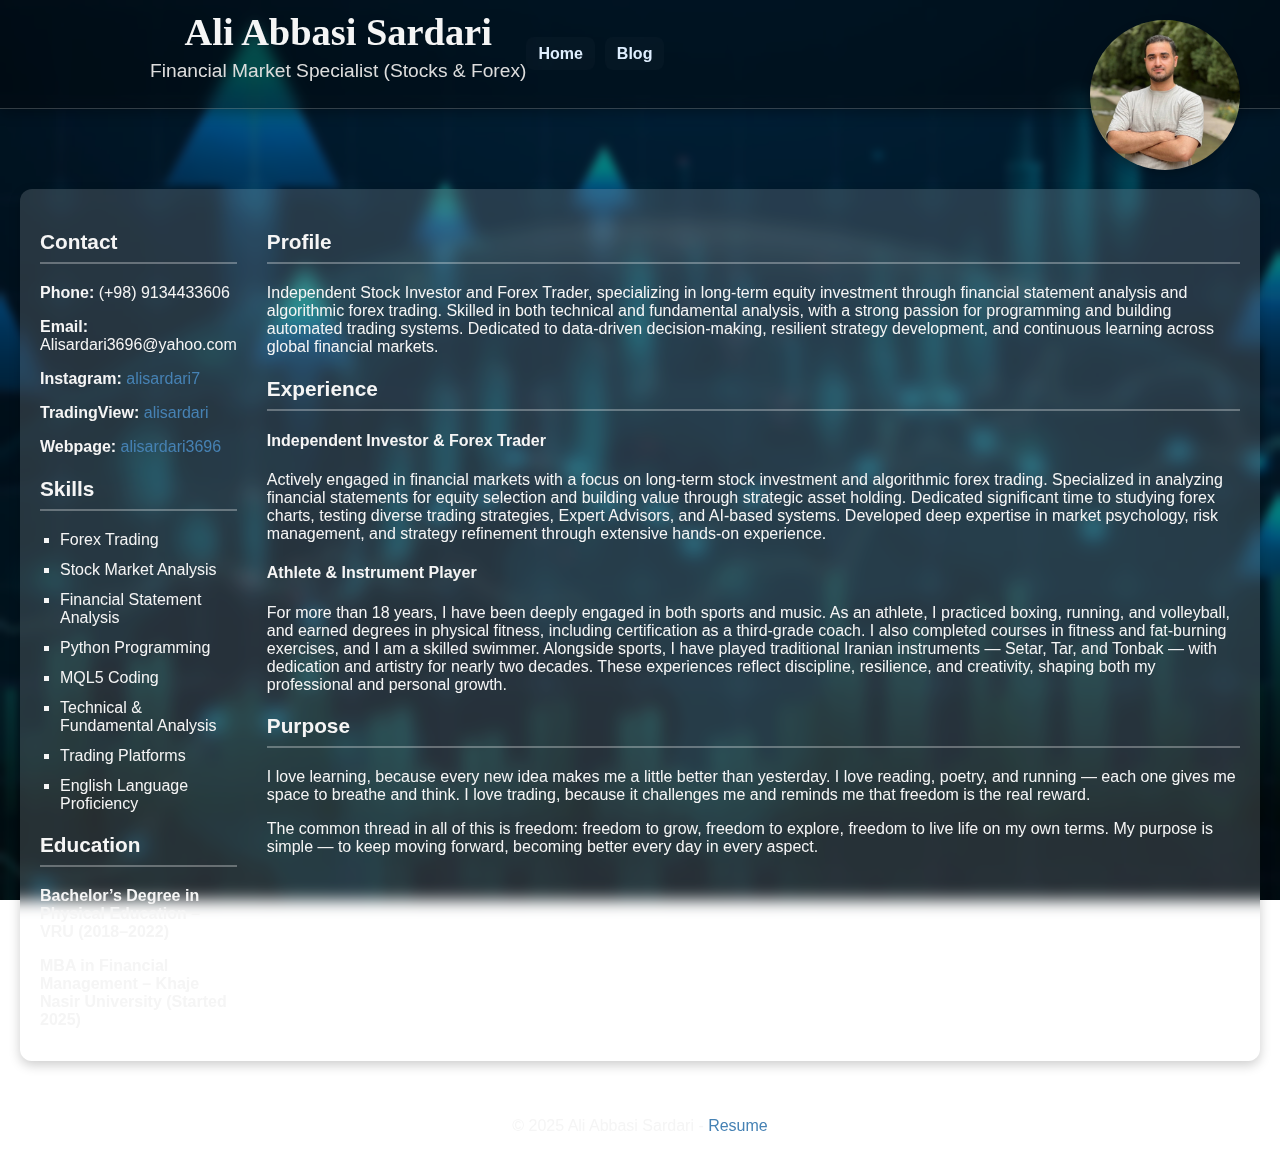
<file: index.html>
<!DOCTYPE html>
<html lang="en">
<head>
  <meta charset="UTF-8">
  <meta name="viewport" content="width=device-width, initial-scale=1.0">
  <title>Ali Abbasi Sardari - Portfolio</title>
  <link rel="stylesheet" href="style.css">
</head>
<body>
  <!-- Header -->
  <header>
    <div class="header-text">
      <h1>Ali Abbasi Sardari</h1>
      <h2>Financial Market Specialist (Stocks & Forex)</h2>
    </div>

    <!-- Added navigation so Blog is reachable from Home -->
    <nav class="main-nav" aria-label="Main navigation">
      <ul>
        <li><a href="index.html" class="active">Home</a></li>
        <li><a href="blog.html">Blog</a></li>
      </ul>
    </nav>
  </header>

  <!-- Profile photo floating above everything -->
  <img src="ali.jpg" alt="Ali Abbasi Sardari" class="profile-photo">

  <!-- Two-column layout -->
  <div class="container">
    <!-- Left sidebar -->
    <aside class="sidebar">
      <section class="contact">
        <h3>Contact</h3>
        <p><strong>Phone:</strong> (+98) 9134433606</p>
        <p><strong>Email:</strong> Alisardari3696@yahoo.com</p>
        <p><strong>Instagram:</strong> <a href="https://instagram.com/alisardari7">alisardari7</a></p>
        <p><strong>TradingView:</strong> <a href="https://tradingview.com/u/alisardari">alisardari</a></p>
        <p><strong>Webpage:</strong> <a href="https://alisardari3696.github.io/">alisardari3696</a></p>
      </section>

      <section class="skills">
        <h3>Skills</h3>
        <ul>
          <li>Forex Trading</li>
          <li>Stock Market Analysis</li>
          <li>Financial Statement Analysis</li>
          <li>Python Programming</li>
          <li>MQL5 Coding</li>
          <li>Technical & Fundamental Analysis</li>
          <li>Trading Platforms</li>
          <li>English Language Proficiency</li>
        </ul>
      </section>

      <section class="education">
        <h3>Education</h3>
        <p><strong>Bachelor’s Degree in Physical Education – VRU (2018–2022)</strong></p>
        <p><strong>MBA in Financial Management – Khaje Nasir University (Started 2025)</strong></p>
      </section>
    </aside>

    <!-- Right main content -->
    <main class="main-content">
      <section class="profile">
        <h3>Profile</h3>
        <p>Independent Stock Investor and Forex Trader, specializing in long-term equity investment through financial statement analysis and algorithmic forex trading. Skilled in both technical and fundamental analysis, with a strong passion for programming and building automated trading systems. Dedicated to data-driven decision-making, resilient strategy development, and continuous learning across global financial markets.</p>
      </section>

<section class="experience">
  <h3>Experience</h3>
  <h4>Independent Investor & Forex Trader</h4>
  <p>Actively engaged in financial markets with a focus on long-term stock
investment and algorithmic forex trading. Specialized in analyzing
financial statements for equity selection and building value through
strategic asset holding. Dedicated significant time to studying forex
charts, testing diverse trading strategies, Expert Advisors, and AI-based
systems. Developed deep expertise in market psychology, risk
management, and strategy refinement through extensive hands-on
experience.</p>

  <!-- New Athlete & Instrument Player Experience -->
  <h4>Athlete & Instrument Player</h4>
  <p>
    For more than 18 years, I have been deeply engaged in both sports and music.  
    As an athlete, I practiced boxing, running, and volleyball, and earned degrees in physical fitness, including certification as a third-grade coach.  
    I also completed courses in fitness and fat-burning exercises, and I am a skilled swimmer.  
    Alongside sports, I have played traditional Iranian instruments — Setar, Tar, and Tonbak — with dedication and artistry for nearly two decades.  
    These experiences reflect discipline, resilience, and creativity, shaping both my professional and personal growth.
  </p>
</section>


      <section class="freedom-growth">
        <h3>Purpose</h3>
        <p>
          I love learning, because every new idea makes me a little better than yesterday. 
          I love reading, poetry, and running — each one gives me space to breathe and think. 
          I love trading, because it challenges me and reminds me that freedom is the real reward.
        </p>
        <p>
          The common thread in all of this is freedom: freedom to grow, freedom to explore, 
          freedom to live life on my own terms. My purpose is simple — to keep moving forward, 
          becoming better every day in every aspect.
        </p>
      </section>
    </main>
  </div>

  <!-- Footer -->
  <footer>
    <p>© 2025 Ali Abbasi Sardari -
      <a href="resume.pdf" download>Resume</a>
    </p>
  </footer>
</body>
</html>
</file>
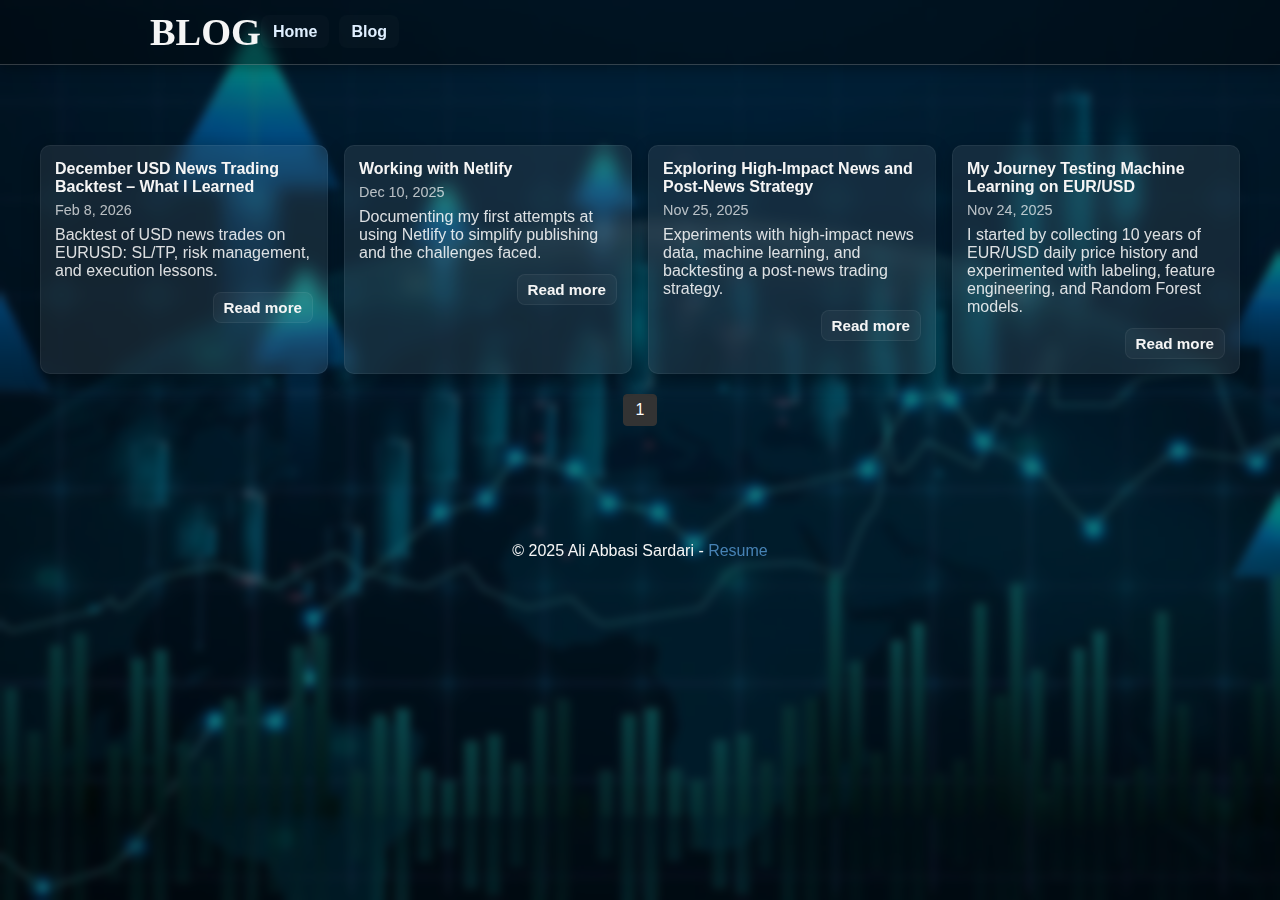
<file: blog.html>
<!doctype html>
<html lang="en">
<head>
  <meta charset="utf-8" />
  <meta name="viewport" content="width=device-width,initial-scale=1" />
  <title>Blog — Ali Abbasi Sardari</title>
  <link rel="stylesheet" href="style.css">
  <style>
    /* Basic pagination styling */
    .pagination {
      margin: 20px 0;
      text-align: center;
    }
    .pagination a {
      display: inline-block;
      margin: 0 5px;
      padding: 6px 12px;
      border: 1px solid #ccc;
      border-radius: 4px;
      text-decoration: none;
      color: #333;
    }
    .pagination a.active {
      background-color: #333;
      color: #fff;
      border-color: #333;
    }
    .pagination a:hover {
      background-color: #eee;
    }
  </style>
</head>
<body class="site">
  <header>
    <div class="header-text">
      <h1>BLOG</h1>
    </div>

    <nav class="main-nav" aria-label="Main navigation">
      <ul>
        <li><a href="index.html">Home</a></li>
        <li><a href="blog.html" class="active">Blog</a></li>
      </ul>
    </nav>
  </header>

  <main class="blog-wrap">
    <section class="blog-grid" id="blogGrid" aria-label="Posts list">
      <!-- Cards will be injected here by JavaScript -->
    </section>

    <!-- Pagination navigation -->
    <div class="pagination" id="pagination"></div>
  </main>

  <footer style="margin-top:34px;text-align:center">
    <p>© 2025 Ali Abbasi Sardari - <a href="resume.pdf" download>Resume</a></p>
  </footer>

  <!-- Pagination script -->
  <script>
    const posts = [
      { title: "December USD News Trading Backtest – What I Learned", date: "Feb 8, 2026", excerpt: "Backtest of USD news trades on EURUSD: SL/TP, risk management, and execution lessons.", link: "posts/2026-2-8-economic-calander.html" },
      { title: "Working with Netlify", date: "Dec 10, 2025", excerpt: "Documenting my first attempts at using Netlify to simplify publishing and the challenges faced.", link: "posts/2025-12-10-working-with-netlify.html" },
      { title: "Exploring High-Impact News and Post-News Strategy", date: "Nov 25, 2025", excerpt: "Experiments with high-impact news data, machine learning, and backtesting a post-news trading strategy.", link: "posts/2025-11-25-testing-news-eurusd.html" },
      { title: "My Journey Testing Machine Learning on EUR/USD", date: "Nov 24, 2025", excerpt: "I started by collecting 10 years of EUR/USD daily price history and experimented with labeling, feature engineering, and Random Forest models.", link: "posts/2025-11-24-testing-ml-eurusd.html" }
      // Add more posts here
    ];

    const postsPerPage = 8;
    let currentPage = 1;

    function renderPosts(page) {
      const blogGrid = document.getElementById("blogGrid");
      blogGrid.innerHTML = "";
      const start = (page - 1) * postsPerPage;
      const end = start + postsPerPage;
      const paginatedPosts = posts.slice(start, end);

      paginatedPosts.forEach(post => {
        blogGrid.innerHTML += `
          <article class="blog-card">
            <h4>${post.title}</h4>
            <div class="meta">${post.date}</div>
            <p>${post.excerpt}</p>
            <a class="btn read-more" href="${post.link}">Read more</a>
          </article>
        `;
      });
    }

    function renderPagination() {
      const pagination = document.getElementById("pagination");
      pagination.innerHTML = "";
      const pageCount = Math.ceil(posts.length / postsPerPage);

      for (let i = 1; i <= pageCount; i++) {
        pagination.innerHTML += `<a href="#" onclick="goToPage(${i})" class="${i === currentPage ? 'active' : ''}">${i}</a>`;
      }
    }

    function goToPage(page) {
      currentPage = page;
      renderPosts(page);
      renderPagination();
    }

    // Initial render
    renderPosts(currentPage);
    renderPagination();
  </script>
</body>
</html>
</file>
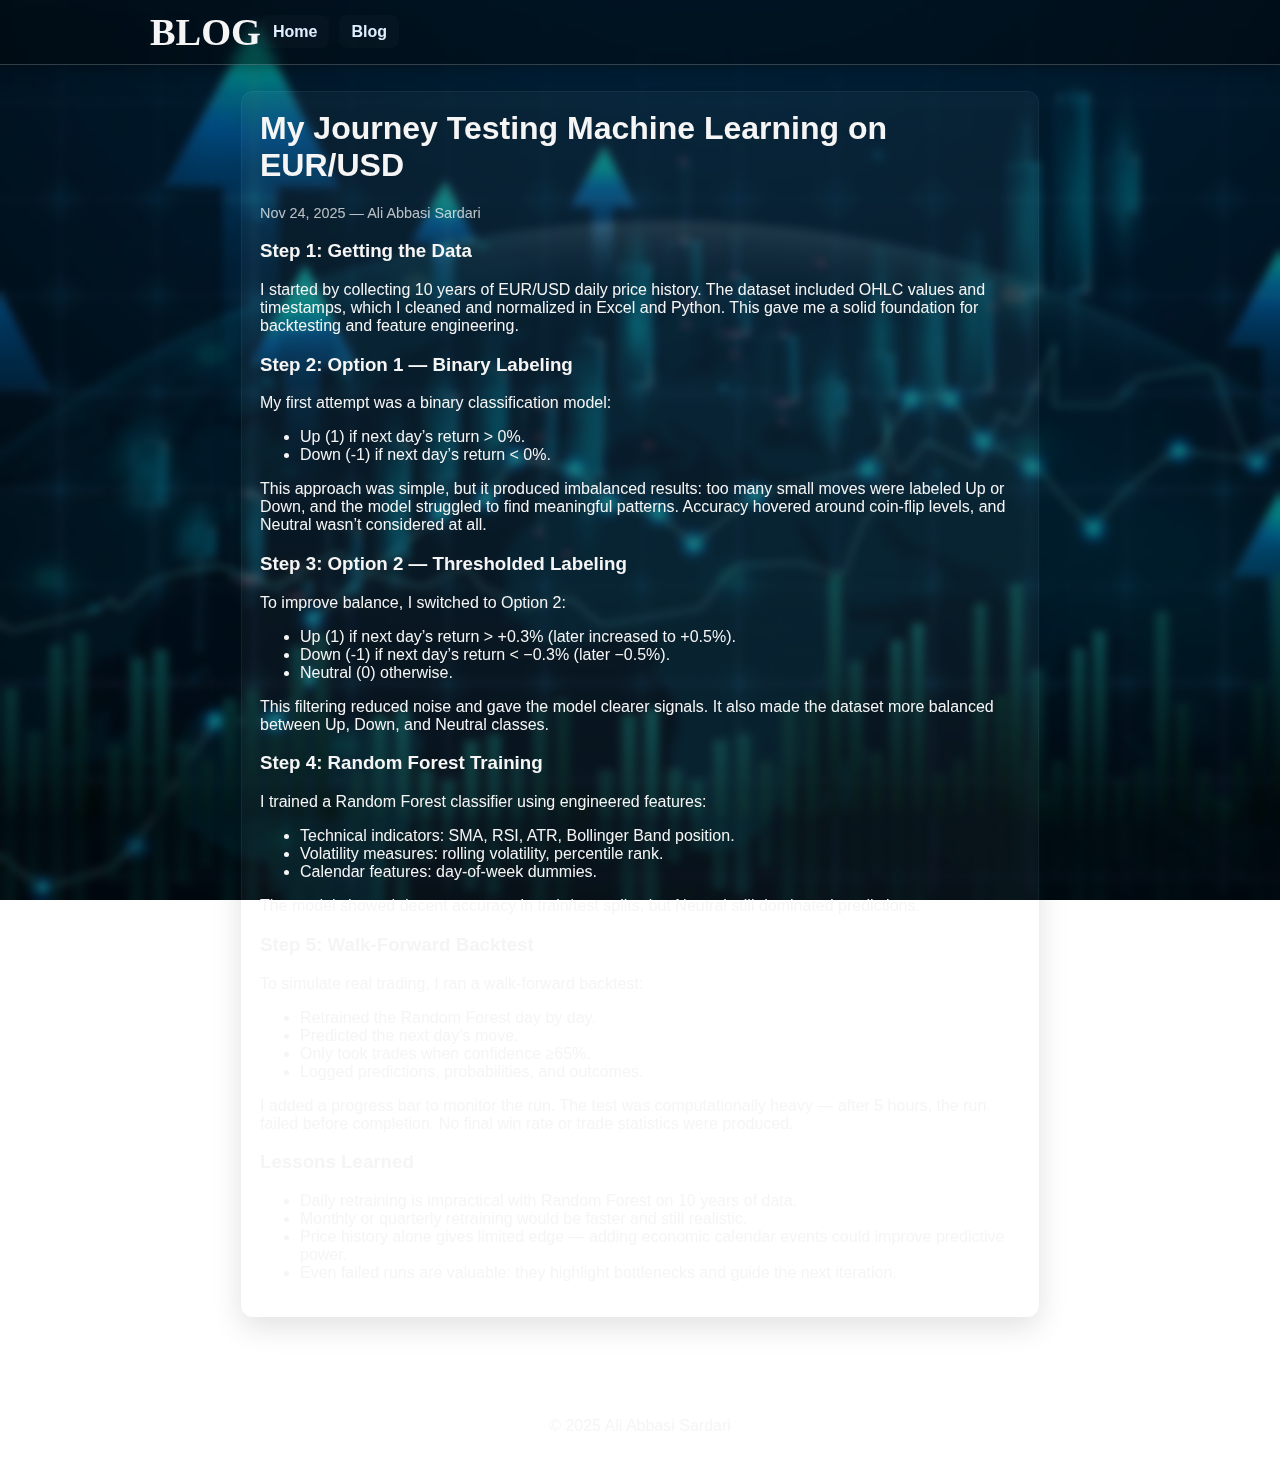
<file: posts/2025-11-24-testing-ml-eurusd.html>
<!doctype html>
<html lang="en">
<head>
  <meta charset="utf-8" />
  <meta name="viewport" content="width=device-width,initial-scale=1" />
  <title>Testing Machine Learning on EUR/USD — Ali Abbasi Sardari</title>
  <meta name="description" content="I collected 10 years of EUR/USD daily price history and tested labeling strategies, Random Forest training, and a walk-forward backtest — lessons and limitations documented.">
  <link rel="stylesheet" href="../style.css">
</head>
<body class="site">
  <header>
    <div class="header-text">
      <h1>BLOG</h1>
    </div>

    <nav class="main-nav" aria-label="Main navigation">
      <ul>
        <li><a href="../index.html">Home</a></li>
        <li><a href="../blog.html" class="active">Blog</a></li>
      </ul>
    </nav>
  </header>

  <article class="post-article">
    <h1>My Journey Testing Machine Learning on EUR/USD</h1>
    <div class="post-meta">Nov 24, 2025 — Ali Abbasi Sardari</div>

    <h3>Step 1: Getting the Data</h3>
    <p>I started by collecting 10 years of EUR/USD daily price history. The dataset included OHLC values and timestamps, which I cleaned and normalized in Excel and Python. This gave me a solid foundation for backtesting and feature engineering.</p>

    <h3>Step 2: Option 1 — Binary Labeling</h3>
    <p>My first attempt was a binary classification model:</p>
    <ul>
      <li>Up (1) if next day’s return &gt; 0%.</li>
      <li>Down (-1) if next day’s return &lt; 0%.</li>
    </ul>
    <p>This approach was simple, but it produced imbalanced results: too many small moves were labeled Up or Down, and the model struggled to find meaningful patterns. Accuracy hovered around coin‑flip levels, and Neutral wasn’t considered at all.</p>

    <h3>Step 3: Option 2 — Thresholded Labeling</h3>
    <p>To improve balance, I switched to Option 2:</p>
    <ul>
      <li>Up (1) if next day’s return &gt; +0.3% (later increased to +0.5%).</li>
      <li>Down (-1) if next day’s return &lt; −0.3% (later −0.5%).</li>
      <li>Neutral (0) otherwise.</li>
    </ul>
    <p>This filtering reduced noise and gave the model clearer signals. It also made the dataset more balanced between Up, Down, and Neutral classes.</p>

    <h3>Step 4: Random Forest Training</h3>
    <p>I trained a Random Forest classifier using engineered features:</p>
    <ul>
      <li>Technical indicators: SMA, RSI, ATR, Bollinger Band position.</li>
      <li>Volatility measures: rolling volatility, percentile rank.</li>
      <li>Calendar features: day‑of‑week dummies.</li>
    </ul>
    <p>The model showed decent accuracy in train/test splits, but Neutral still dominated predictions.</p>

    <h3>Step 5: Walk‑Forward Backtest</h3>
    <p>To simulate real trading, I ran a walk‑forward backtest:</p>
    <ul>
      <li>Retrained the Random Forest day by day.</li>
      <li>Predicted the next day’s move.</li>
      <li>Only took trades when confidence ≥65%.</li>
      <li>Logged predictions, probabilities, and outcomes.</li>
    </ul>
    <p>I added a progress bar to monitor the run. The test was computationally heavy — after 5 hours, the run failed before completion. No final win rate or trade statistics were produced.</p>

    <h3>Lessons Learned</h3>
    <ul>
      <li>Daily retraining is impractical with Random Forest on 10 years of data.</li>
      <li>Monthly or quarterly retraining would be faster and still realistic.</li>
      <li>Price history alone gives limited edge — adding economic calendar events could improve predictive power.</li>
      <li>Even failed runs are valuable: they highlight bottlenecks and guide the next iteration.</li>
    </ul>
  </article>

  <footer style="margin-top:24px;text-align:center">
    <p>© 2025 Ali Abbasi Sardari</p>
  </footer>
</body>
</html>
</file>
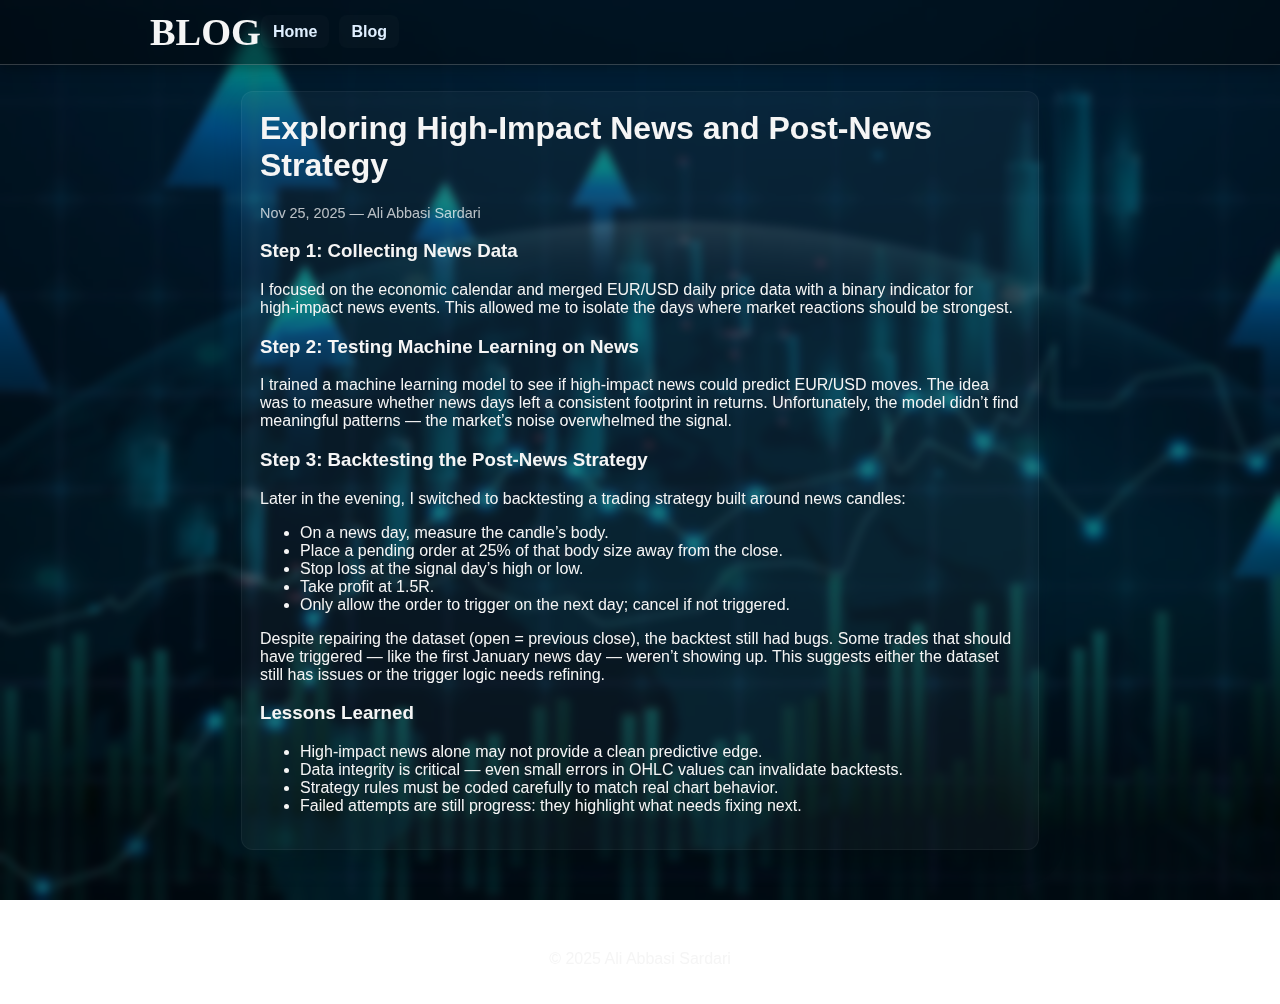
<file: posts/2025-11-25-testing-news-eurusd.html>
<!doctype html>
<html lang="en">
<head>
  <meta charset="utf-8" />
  <meta name="viewport" content="width=device-width,initial-scale=1" />
  <title>Exploring High-Impact News and Post-News Strategy — Ali Abbasi Sardari</title>
  <meta name="description" content="Experiments with high-impact news data, machine learning, and backtesting a post-news trading strategy.">
  <link rel="stylesheet" href="../style.css">
</head>
<body class="site">
  <header>
    <div class="header-text">
      <h1>BLOG</h1>
    </div>

    <nav class="main-nav" aria-label="Main navigation">
      <ul>
        <li><a href="../index.html">Home</a></li>
        <li><a href="../blog.html" class="active">Blog</a></li>
      </ul>
    </nav>
  </header>

  <article class="post-article">
    <h1>Exploring High-Impact News and Post-News Strategy</h1>
    <div class="post-meta">Nov 25, 2025 — Ali Abbasi Sardari</div>

    <h3>Step 1: Collecting News Data</h3>
    <p>I focused on the economic calendar and merged EUR/USD daily price data with a binary indicator for high‑impact news events. This allowed me to isolate the days where market reactions should be strongest.</p>

    <h3>Step 2: Testing Machine Learning on News</h3>
    <p>I trained a machine learning model to see if high‑impact news could predict EUR/USD moves. The idea was to measure whether news days left a consistent footprint in returns. Unfortunately, the model didn’t find meaningful patterns — the market’s noise overwhelmed the signal.</p>

    <h3>Step 3: Backtesting the Post-News Strategy</h3>
    <p>Later in the evening, I switched to backtesting a trading strategy built around news candles:</p>
    <ul>
      <li>On a news day, measure the candle’s body.</li>
      <li>Place a pending order at 25% of that body size away from the close.</li>
      <li>Stop loss at the signal day’s high or low.</li>
      <li>Take profit at 1.5R.</li>
      <li>Only allow the order to trigger on the next day; cancel if not triggered.</li>
    </ul>
    <p>Despite repairing the dataset (open = previous close), the backtest still had bugs. Some trades that should have triggered — like the first January news day — weren’t showing up. This suggests either the dataset still has issues or the trigger logic needs refining.</p>

    <h3>Lessons Learned</h3>
    <ul>
      <li>High‑impact news alone may not provide a clean predictive edge.</li>
      <li>Data integrity is critical — even small errors in OHLC values can invalidate backtests.</li>
      <li>Strategy rules must be coded carefully to match real chart behavior.</li>
      <li>Failed attempts are still progress: they highlight what needs fixing next.</li>
    </ul>
  </article>

  <footer style="margin-top:24px;text-align:center">
    <p>© 2025 Ali Abbasi Sardari</p>
  </footer>
</body>
</html>
</file>
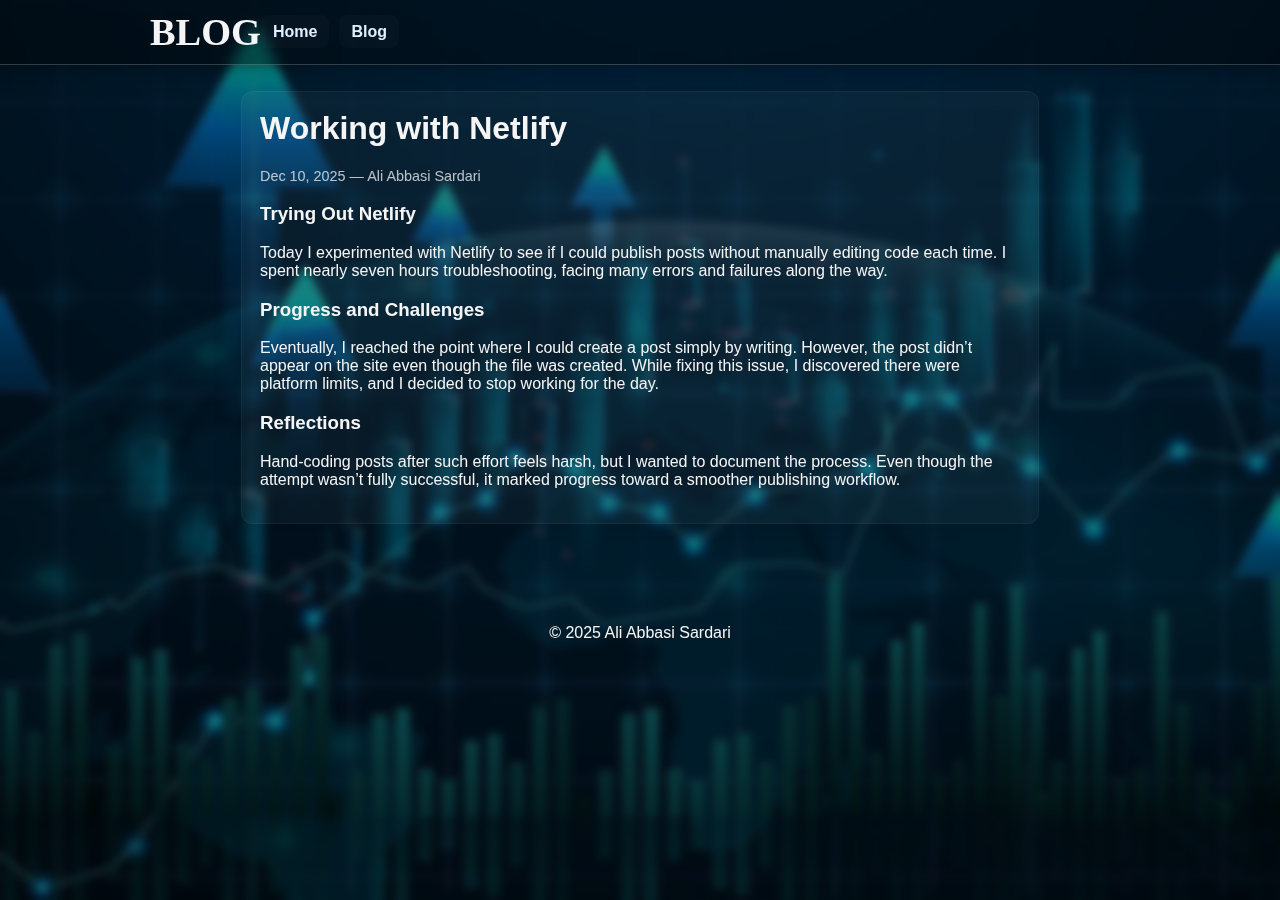
<file: posts/2025-12-10-working-with-netlify.html>
<!doctype html>
<html lang="en">
<head>
  <meta charset="utf-8" />
  <meta name="viewport" content="width=device-width,initial-scale=1" />
  <title>Working with Netlify — Ali Abbasi Sardari</title>
  <meta name="description" content="Documenting my first attempts at using Netlify to simplify blog publishing and the challenges faced.">
  <link rel="stylesheet" href="../style.css">
</head>
<body class="site">
  <header>
    <div class="header-text">
      <h1>BLOG</h1>
    </div>

    <nav class="main-nav" aria-label="Main navigation">
      <ul>
        <li><a href="../index.html">Home</a></li>
        <li><a href="../blog.html" class="active">Blog</a></li>
      </ul>
    </nav>
  </header>

  <article class="post-article">
    <h1>Working with Netlify</h1>
    <div class="post-meta">Dec 10, 2025 — Ali Abbasi Sardari</div>

    <h3>Trying Out Netlify</h3>
    <p>Today I experimented with Netlify to see if I could publish posts without manually editing code each time. I spent nearly seven hours troubleshooting, facing many errors and failures along the way.</p>

    <h3>Progress and Challenges</h3>
    <p>Eventually, I reached the point where I could create a post simply by writing. However, the post didn’t appear on the site even though the file was created. While fixing this issue, I discovered there were platform limits, and I decided to stop working for the day.</p>

    <h3>Reflections</h3>
    <p>Hand‑coding posts after such effort feels harsh, but I wanted to document the process. Even though the attempt wasn’t fully successful, it marked progress toward a smoother publishing workflow.</p>
  </article>

  <footer style="margin-top:24px;text-align:center">
    <p>© 2025 Ali Abbasi Sardari</p>
  </footer>
</body>
</html>
</file>
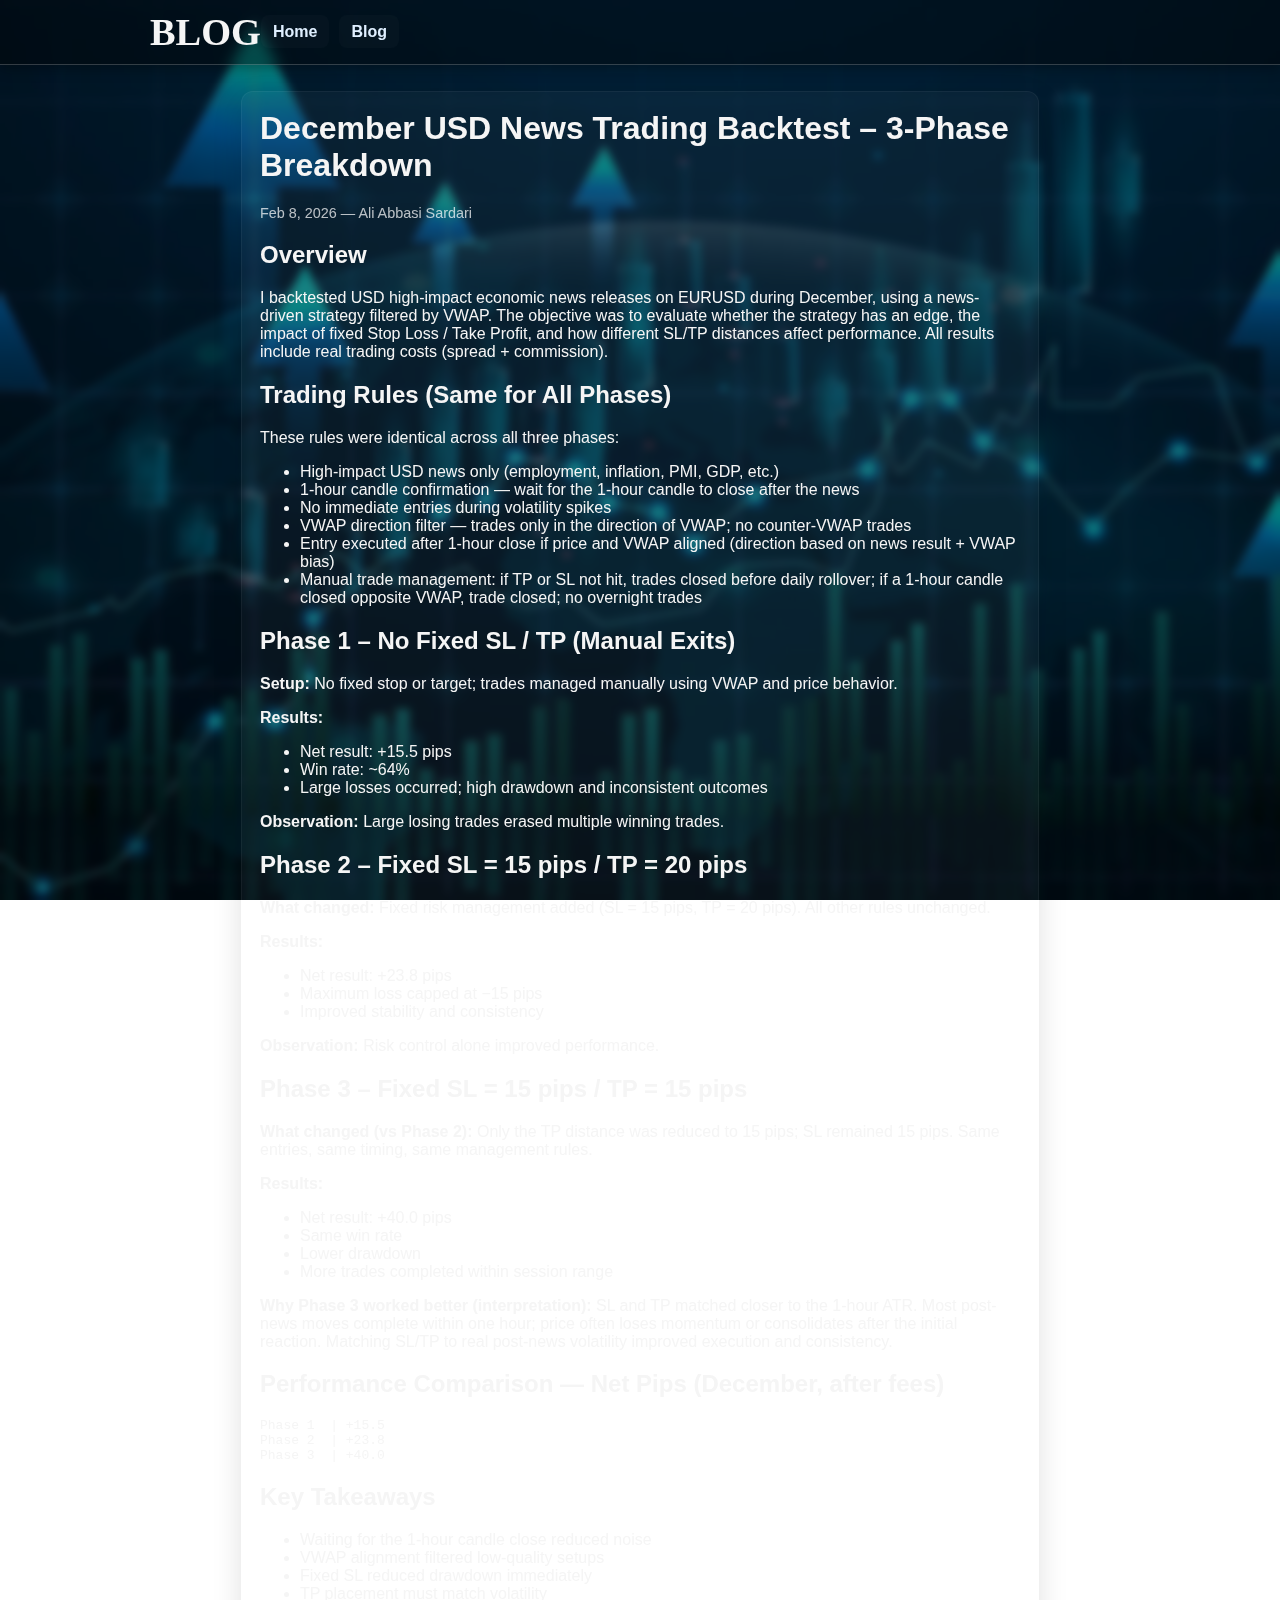
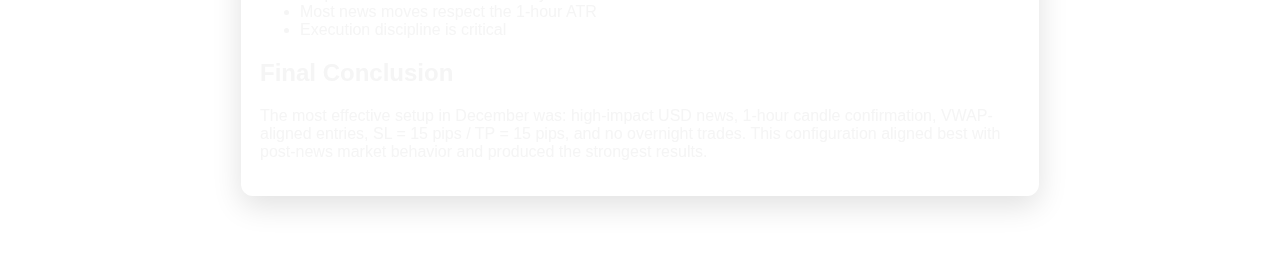
<file: posts/2026-2-8-economic-calander.html>
<!doctype html>
<html lang="en">
<head>
  <meta charset="utf-8" />
  <meta name="viewport" content="width=device-width,initial-scale=1" />
  <title>economic calander backtest</title>
  <meta name="description" content="December USD news trading backtest on EURUSD — 3-phase breakdown, SL/TP, VWAP and 1-hour confirmation.">
  <link rel="stylesheet" href="../style.css">
</head>
<body class="site">
  <header>
    <div class="header-text">
      <h1>BLOG</h1>
    </div>

    <nav class="main-nav" aria-label="Main navigation">
      <ul>
        <li><a href="../index.html">Home</a></li>
        <li><a href="../blog.html" class="active">Blog</a></li>
      </ul>
    </nav>
  </header>
  <article class="post-article">
    <h1>December USD News Trading Backtest – 3-Phase Breakdown</h1>
    <div class="post-meta">Feb 8, 2026 — Ali Abbasi Sardari</div>

    <h2>Overview</h2>
    <p>I backtested USD high-impact economic news releases on EURUSD during December, using a news-driven strategy filtered by VWAP. The objective was to evaluate whether the strategy has an edge, the impact of fixed Stop Loss / Take Profit, and how different SL/TP distances affect performance. All results include real trading costs (spread + commission).</p>

    <h2>Trading Rules (Same for All Phases)</h2>
    <p>These rules were identical across all three phases:</p>
    <ul>
      <li>High-impact USD news only (employment, inflation, PMI, GDP, etc.)</li>
      <li>1-hour candle confirmation — wait for the 1-hour candle to close after the news</li>
      <li>No immediate entries during volatility spikes</li>
      <li>VWAP direction filter — trades only in the direction of VWAP; no counter-VWAP trades</li>
      <li>Entry executed after 1-hour close if price and VWAP aligned (direction based on news result + VWAP bias)</li>
      <li>Manual trade management: if TP or SL not hit, trades closed before daily rollover; if a 1-hour candle closed opposite VWAP, trade closed; no overnight trades</li>
    </ul>

    <h2>Phase 1 – No Fixed SL / TP (Manual Exits)</h2>
    <p><strong>Setup:</strong> No fixed stop or target; trades managed manually using VWAP and price behavior.</p>
    <p><strong>Results:</strong></p>
    <ul>
      <li>Net result: +15.5 pips</li>
      <li>Win rate: ~64%</li>
      <li>Large losses occurred; high drawdown and inconsistent outcomes</li>
    </ul>
    <p><strong>Observation:</strong> Large losing trades erased multiple winning trades.</p>

    <h2>Phase 2 – Fixed SL = 15 pips / TP = 20 pips</h2>
    <p><strong>What changed:</strong> Fixed risk management added (SL = 15 pips, TP = 20 pips). All other rules unchanged.</p>
    <p><strong>Results:</strong></p>
    <ul>
      <li>Net result: +23.8 pips</li>
      <li>Maximum loss capped at −15 pips</li>
      <li>Improved stability and consistency</li>
    </ul>
    <p><strong>Observation:</strong> Risk control alone improved performance.</p>

    <h2>Phase 3 – Fixed SL = 15 pips / TP = 15 pips</h2>
    <p><strong>What changed (vs Phase 2):</strong> Only the TP distance was reduced to 15 pips; SL remained 15 pips. Same entries, same timing, same management rules.</p>
    <p><strong>Results:</strong></p>
    <ul>
      <li>Net result: +40.0 pips</li>
      <li>Same win rate</li>
      <li>Lower drawdown</li>
      <li>More trades completed within session range</li>
    </ul>
    <p><strong>Why Phase 3 worked better (interpretation):</strong> SL and TP matched closer to the 1-hour ATR. Most post-news moves complete within one hour; price often loses momentum or consolidates after the initial reaction. Matching SL/TP to real post-news volatility improved execution and consistency.</p>

    <h2>Performance Comparison — Net Pips (December, after fees)</h2>
    <pre style="white-space:pre-wrap">Phase 1  | +15.5
Phase 2  | +23.8
Phase 3  | +40.0</pre>

    <h2>Key Takeaways</h2>
    <ul>
      <li>Waiting for the 1-hour candle close reduced noise</li>
      <li>VWAP alignment filtered low-quality setups</li>
      <li>Fixed SL reduced drawdown immediately</li>
      <li>TP placement must match volatility</li>
      <li>Most news moves respect the 1-hour ATR</li>
      <li>Execution discipline is critical</li>
    </ul>

    <h2>Final Conclusion</h2>
    <p>The most effective setup in December was: high-impact USD news, 1-hour candle confirmation, VWAP-aligned entries, SL = 15 pips / TP = 15 pips, and no overnight trades. This configuration aligned best with post-news market behavior and produced the strongest results.</p>
  </article>
</file>
<file: style.css>
/* Reset */
html, body {
  margin: 0;
  padding: 0;
  font-family: Arial, sans-serif;
  color: #f5f5f5; /* default text color */
}

/* Background */
body {
  background: url("background.jpg") no-repeat center center fixed;
  background-size: cover;
  background-attachment: fixed;
}
body::before {
  content: "";
  position: fixed;
  inset: 0;
  background: rgba(0, 0, 0, 0.5);   /* dark overlay */
  backdrop-filter: blur(4px);
  -webkit-backdrop-filter: blur(4px);
  z-index: -1;
}

/* Header */
header {
  position: relative; /* establish positioning context */
  display: flex;
  justify-content: flex-start; /* keep text aligned left */
  align-items: center;
  flex-wrap: wrap;
  padding: 10px 30px;
  background: rgba(0, 0, 0, 0.4);
  backdrop-filter: blur(6px);
  -webkit-backdrop-filter: blur(6px);
  box-shadow: 0 4px 12px rgba(0,0,0,0.3);
  border-bottom: 1px solid rgba(255,255,255,0.2);
  z-index: 3;
  perspective: 900px; /* new: improves the perceived depth of transforms on children */
}
.header-text {
  margin-left: 120px;
  text-align: center;
}
header h1 {
  margin: 0;
  font-size: 2.4rem;
  font-family: 'Merriweather', serif;
}
header h2 {
  margin-top: 6px;
  font-size: 1.2rem;
  font-weight: 300;
  color: #ddd;
}

.profile-photo {
  position: absolute;           /* relative to viewport */
  top: 20px;                 /* distance from top of page */
  right: 40px;               /* distance from right edge */
  width: 150px;
  height: 150px;
  border-radius: 50%;
  object-fit: cover;
  box-shadow: 0 4px 10px rgba(0,0,0,0.25);
  z-index: 10;
}


/* Layout */
.container {
  display: flex;
  max-width: 1200px;
  margin: 80px auto 20px; /* moved content further from header */
  padding: 20px;
  gap: 30px;
  background: rgba(255, 255, 255, 0.15); /* frosted glass */
  backdrop-filter: blur(8px);  git add style.css
  git commit -m "Add/update style.css"
  git push origin main
  -webkit-backdrop-filter: blur(8px);
  border-radius: 12px;
  box-shadow: 0 4px 12px rgba(0,0,0,0.2);
}
.sidebar,
.main-content,
.freedom-growth {
  background: transparent;
  box-shadow: none;
  border-radius: 10px;
  padding: 0;        /* remove extra padding */
  margin-top: 0;     /* align with other sections */
}


/* Section headings */
section h3,
.freedom-growth h3 {
  font-size: 1.3rem;
  font-weight: 600;
  border-bottom: 2px solid rgba(255,255,255,0.3);
  padding-bottom: 8px;
  margin-bottom: 20px;
}

/* Text */
section p,
section li {
  margin-bottom: 12px;
  font-size: 1rem;
}
section ul {
  padding-left: 20px;
  list-style-type: square;
}

/* Footer */
footer {
  max-width: 1200px;
  margin: 0 auto;
  padding: 20px;
  text-align: center;
}

/* Navigation in header */
.main-nav ul {
  list-style: none;
  margin: 0;
  padding: 0;
  display: flex;
  gap: 10px;
  align-items: center;
}
.main-nav a {
  color: #dfefff;
  text-decoration: none;
  padding: 8px 12px;
  border-radius: 8px;
  font-weight: 600;
  background: rgba(255,255,255,0.02);
  will-change: transform, box-shadow;
  transform-origin: center;
  transition: transform 220ms cubic-bezier(.2,.9,.2,1), box-shadow 220ms cubic-bezier(.2,.9,.2,1), background-color 180ms;
  backface-visibility: hidden;
}
.main-nav a:hover,
.main-nav a:focus {
  transform: translateY(-6px) rotateX(2deg) scale(1.02);
  box-shadow: 0 18px 30px rgba(2,6,23,0.22), 0 6px 12px rgba(2,6,23,0.12);
  text-decoration: none; /* override any global hover underline */
  outline: none;
}
.main-nav a:active {
  transform: translateY(-2px) rotateX(1deg) scale(1.01);
  box-shadow: 0 8px 18px rgba(2,6,23,0.16);
}
.main-nav a:focus-visible {
  box-shadow: 0 18px 30px rgba(2,6,23,0.18), 0 0 0 3px rgba(15,98,254,0.14);
  transform: translateY(-6px) rotateX(2deg) scale(1.02);
}

/* Ensure content stays under profile photo */
header,
.container,
.sidebar,
.main-content,
.freedom-growth,
footer {
  position: relative;
  z-index: 1;
}
a {
  color: #4682B4;        /* steel blue */
  text-decoration: none;
  font-weight: 500;
}

a:hover {
  color: #ffffff;        /* white on hover */
  text-decoration: underline;
}

/* Blog elements: use site background + frosted glass (match homepage container) */
.blog-wrap{
  max-width: 1200px;
  margin: 80px auto;
  padding: 0 18px;
}

/* hero */
.blog-hero{
  display:flex;
  justify-content:space-between;
  align-items:center;
  gap:12px;
  margin-bottom:18px;
}
.blog-hero .hero-title {
  margin: 0;
  font-size: 1.6rem;
  font-weight: 700;
  color: inherit;
}
.blog-hero .hero-desc {
  margin: 6px 0 0;
  color: rgba(255,255,255,0.7);
  font-size: 0.95rem;
}

/* grid & cards (already present but keep safe defaults) */
.blog-grid{
  display:grid;
  grid-template-columns:repeat(auto-fit, minmax(240px,1fr));
  gap:16px;
}
.blog-card{
  background: rgba(255,255,255,0.08);
  backdrop-filter: blur(8px);
  -webkit-backdrop-filter: blur(8px);
  padding:14px;
  border-radius:10px;
  border:1px solid rgba(255,255,255,0.06);
  box-shadow:0 6px 18px rgba(0,0,0,0.25);
  color: inherit;
  display: flex;
  flex-direction: column; /* allow align-self on children */
}
.blog-card h4 { margin:0 0 6px 0; }
.blog-card p { margin:0; color:rgba(255,255,255,0.85); }
.meta{ color:rgba(255,255,255,0.70); font-size:0.9rem; margin-bottom:8px; }

/* links inside cards */
.blog-card a {
  color: inherit;
  text-decoration: none;
}
.blog-card a:hover,
.blog-card a:focus {
  text-decoration: none;
  color: inherit;
}

/* simple button used on blog (if any) */
.btn {
  display:inline-block;
  padding:8px 12px;
  border-radius:8px;
  background: rgba(255,255,255,0.06);
  color: rgba(255,255,255,0.95);
  text-decoration: none;
  border: 1px solid rgba(255,255,255,0.06);
  font-weight:600;
}
.btn:hover,
.btn:focus {
  transform: translateY(-4px);
  box-shadow: 0 12px 24px rgba(0,0,0,0.18);
  text-decoration: none;
}

/* Individual post styles */
.post-article{
  max-width:760px;
  margin:26px auto 64px;
  padding:18px;
  background: rgba(255,255,255,0.03);
  border-radius:12px;
  border:1px solid rgba(255,255,255,0.05);
  box-shadow:0 10px 30px rgba(0,0,0,0.12);
  color: inherit;
}
.post-article h1{margin-top:0}
.post-article .post-meta{color:rgba(255,255,255,0.72);font-size:0.9rem;margin-bottom:12px}

/* Read more link inside blog cards */
.blog-card .read-more {
  display: inline-block;
  margin-top: 12px;
  padding: 6px 10px;
  font-size: 0.95rem;
  background: rgba(255,255,255,0.04);
  border: 1px solid rgba(255,255,255,0.06);
  color: inherit;
  border-radius: 8px;
  text-decoration: none;
  transition: transform .18s ease, box-shadow .18s ease;
  align-self: flex-end; /* push the read-more button to the right */
}
.blog-card .read-more:hover,
.blog-card .read-more:focus {
  transform: translateY(-4px);
  box-shadow: 0 12px 24px rgba(0,0,0,0.18);
  text-decoration: none;
}

/* Adjust small-screen behavior so read-more remains visible below content */
@media (max-width: 420px) {
  .blog-card .read-more {
    align-self: stretch;
    text-align: center;
  }
}

/* Responsive styles */
@media (max-width: 768px) {
  .container {
    flex-direction: column;   /* stack sidebar and main content */
    padding: 10px;
    gap: 20px;
    margin: 40px auto 20px; /* reduce top spacing on small screens */
  }

  /* Ensure main content appears first and sidebar (contact/skills/education) appears after */
  .main-content {
    order: 1;
    width: 100%;
    max-width: 100%;
  }
  .sidebar {
    order: 2;
    width: 100%;
    max-width: 100%;
  }

  .sidebar, .main-content {
    /* keep spacing consistent on mobile */
    margin-top: 0;
  }
}
@media (max-width: 768px) {
  .header-text {
    margin-left: 0;
    text-align: center;
  }

  header h1 {
    font-size: 1.6rem;
  }

  header h2 {
    font-size: 1rem;
  }
}
@media (max-width: 768px) {
  .profile-photo {
    position: static;     /* remove absolute positioning */
    display: block;
    margin: 15px auto;    /* center on mobile */
    width: 120px;
    height: 120px;
  }
}
@media (max-width: 768px) {
  section p, section li {
    font-size: 0.95rem;
    line-height: 1.4;
  }
}
@media (max-width: 768px) {
  footer {
    font-size: 0.9rem;
    padding: 15px;
  }
}
@media (max-width: 768px) {
  header {
    flex-direction: column;   /* stack text and photo */
    text-align: center;
  }

  .profile-photo {
    margin: 15px auto;        /* center photo */
    width: 120px;
    height: 120px;
  }

  .header-text {
    margin-left: 0;
  }
}
</file>
